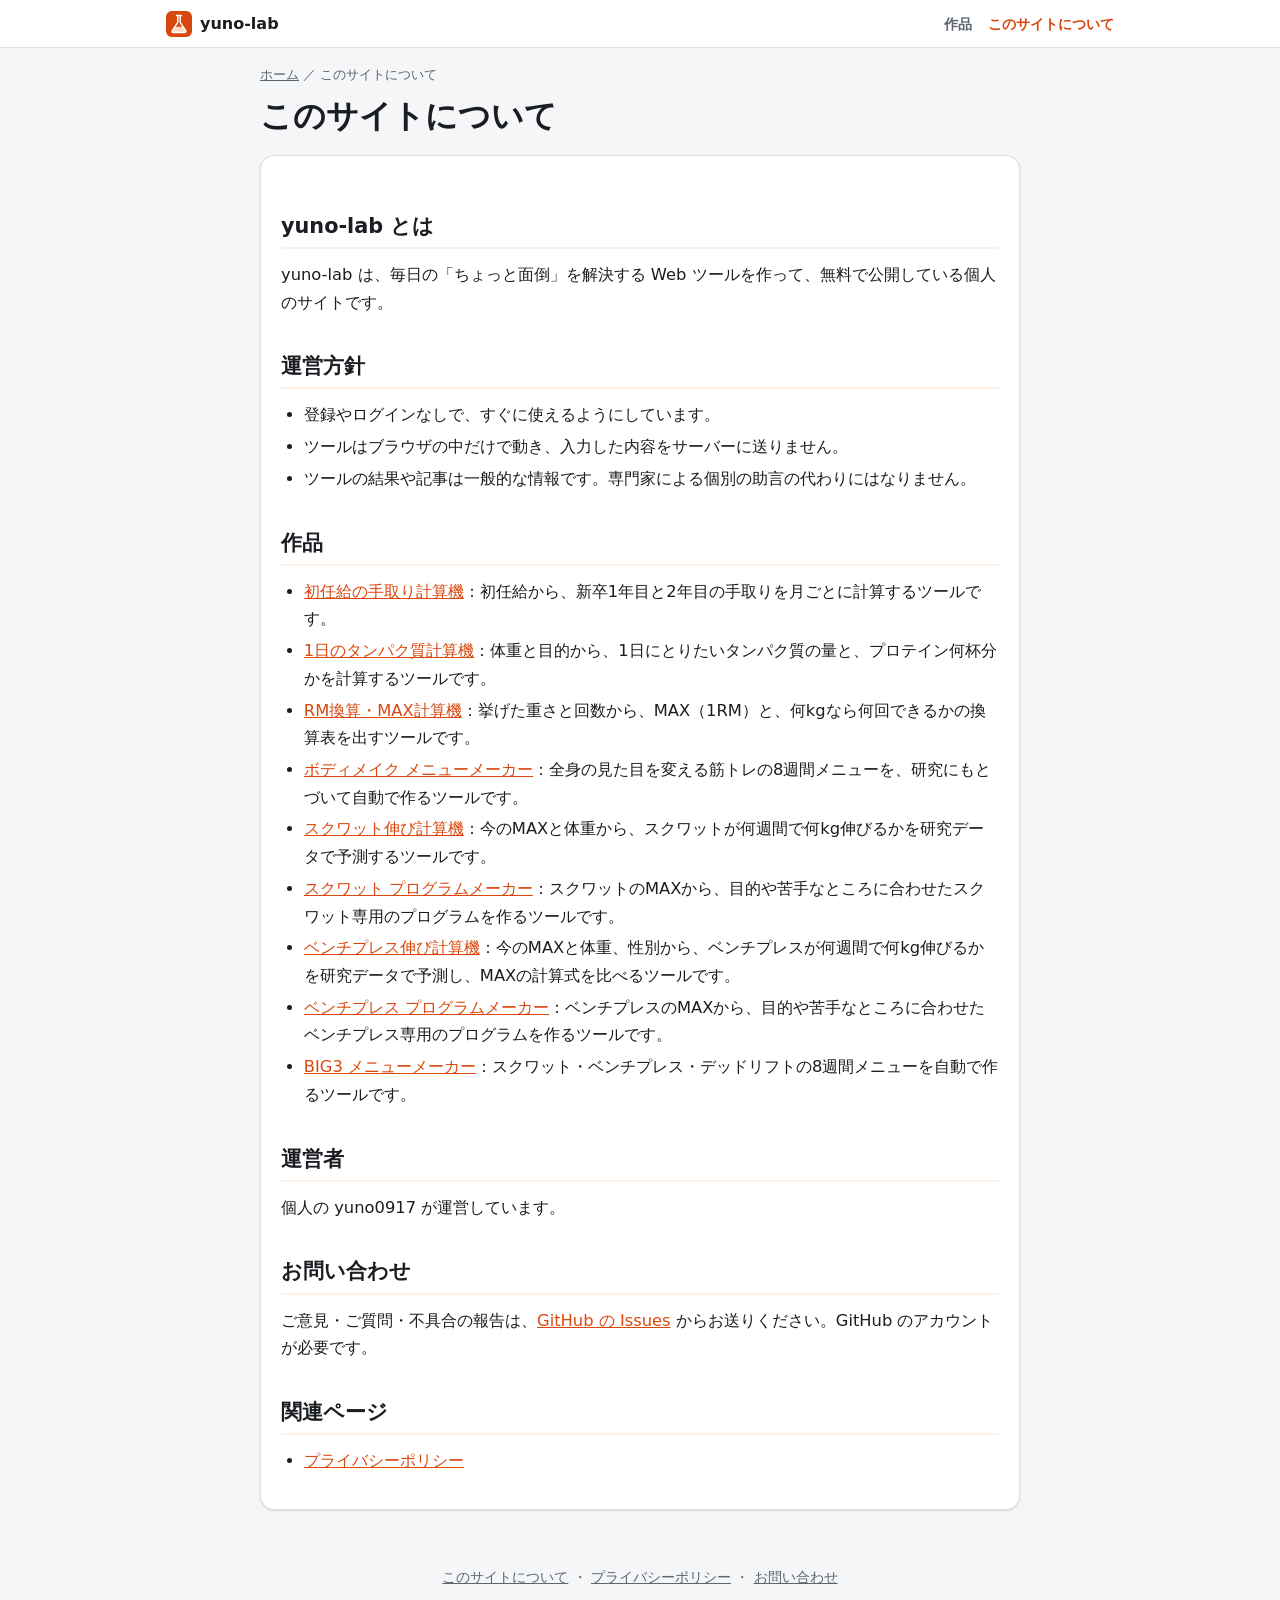
<file: about.html>
<!doctype html>
<html lang="ja">
<head>
<meta charset="utf-8">
<meta name="viewport" content="width=device-width, initial-scale=1, viewport-fit=cover">
<title>このサイトについて｜yuno-lab</title>
<meta name="description" content="yuno-lab の目的、運営方針、運営者とお問い合わせ先をまとめています。">
<link rel="canonical" href="https://yuno-lab.com/about.html">
<meta name="theme-color" content="#d9480f">
<link rel="icon" href="/favicon.svg" type="image/svg+xml">
<link rel="stylesheet" href="/assets/style.css">
<script async src="https://pagead2.googlesyndication.com/pagead/js/adsbygoogle.js?client=ca-pub-7280043806672538"
     crossorigin="anonymous"></script>
</head>
<body>

<nav class="topnav" aria-label="サイト内">
  <div class="wrap">
    <a class="brand" href="/"><img src="/favicon.svg" alt="" width="26" height="26">yuno-lab</a>
    <ul>
      <li><a class="navlink" href="/">作品</a></li>
      <li><a class="navlink" href="/about.html" aria-current="page">このサイトについて</a></li>
    </ul>
  </div>
</nav>

<main class="wrap">
  <article class="post">
    <p class="breadcrumb"><a href="/">ホーム</a> ／ このサイトについて</p>
    <header class="post-header">
      <h1>このサイトについて</h1>
    </header>
    <div class="card post-body">
      <h2>yuno-lab とは</h2>
      <p>yuno-lab は、毎日の「ちょっと面倒」を解決する Web ツールを作って、無料で公開している個人のサイトです。</p>

      <h2>運営方針</h2>
      <ul>
        <li>登録やログインなしで、すぐに使えるようにしています。</li>
        <li>ツールはブラウザの中だけで動き、入力した内容をサーバーに送りません。</li>
        <li>ツールの結果や記事は一般的な情報です。専門家による個別の助言の代わりにはなりません。</li>
      </ul>

      <h2>作品</h2>
      <ul>
        <li><a href="/shoninkyu/">初任給の手取り計算機</a>：初任給から、新卒1年目と2年目の手取りを月ごとに計算するツールです。</li>
        <li><a href="/protein-calc/">1日のタンパク質計算機</a>：体重と目的から、1日にとりたいタンパク質の量と、プロテイン何杯分かを計算するツールです。</li>
        <li><a href="/rm-calc/">RM換算・MAX計算機</a>：挙げた重さと回数から、MAX（1RM）と、何kgなら何回できるかの換算表を出すツールです。</li>
        <li><a href="/body-menu/">ボディメイク メニューメーカー</a>：全身の見た目を変える筋トレの8週間メニューを、研究にもとづいて自動で作るツールです。</li>
        <li><a href="/squat-goal/">スクワット伸び計算機</a>：今のMAXと体重から、スクワットが何週間で何kg伸びるかを研究データで予測するツールです。</li>
        <li><a href="/squat-program/">スクワット プログラムメーカー</a>：スクワットのMAXから、目的や苦手なところに合わせたスクワット専用のプログラムを作るツールです。</li>
        <li><a href="/bench-goal/">ベンチプレス伸び計算機</a>：今のMAXと体重、性別から、ベンチプレスが何週間で何kg伸びるかを研究データで予測し、MAXの計算式を比べるツールです。</li>
        <li><a href="/bench-program/">ベンチプレス プログラムメーカー</a>：ベンチプレスのMAXから、目的や苦手なところに合わせたベンチプレス専用のプログラムを作るツールです。</li>
        <li><a href="/big3-menu/">BIG3 メニューメーカー</a>：スクワット・ベンチプレス・デッドリフトの8週間メニューを自動で作るツールです。</li>
      </ul>

      <h2>運営者</h2>
      <p>個人の yuno0917 が運営しています。</p>

      <h2>お問い合わせ</h2>
      <p>ご意見・ご質問・不具合の報告は、<a href="https://github.com/yuno0917/yuno0917.github.io/issues/new/choose">GitHub の Issues</a> からお送りください。GitHub のアカウントが必要です。</p>

      <h2>関連ページ</h2>
      <ul>
        <li><a href="/privacy.html">プライバシーポリシー</a></li>
      </ul>
    </div>
  </article>
</main>

<footer class="site-footer">
  <div class="wrap">
    <a href="/about.html">このサイトについて</a>
    <span aria-hidden="true">・</span>
    <a href="/privacy.html">プライバシーポリシー</a>
    <span aria-hidden="true">・</span>
    <a href="https://github.com/yuno0917/yuno0917.github.io/issues/new/choose">お問い合わせ</a>
  </div>
</footer>

</body>
</html>
</file>
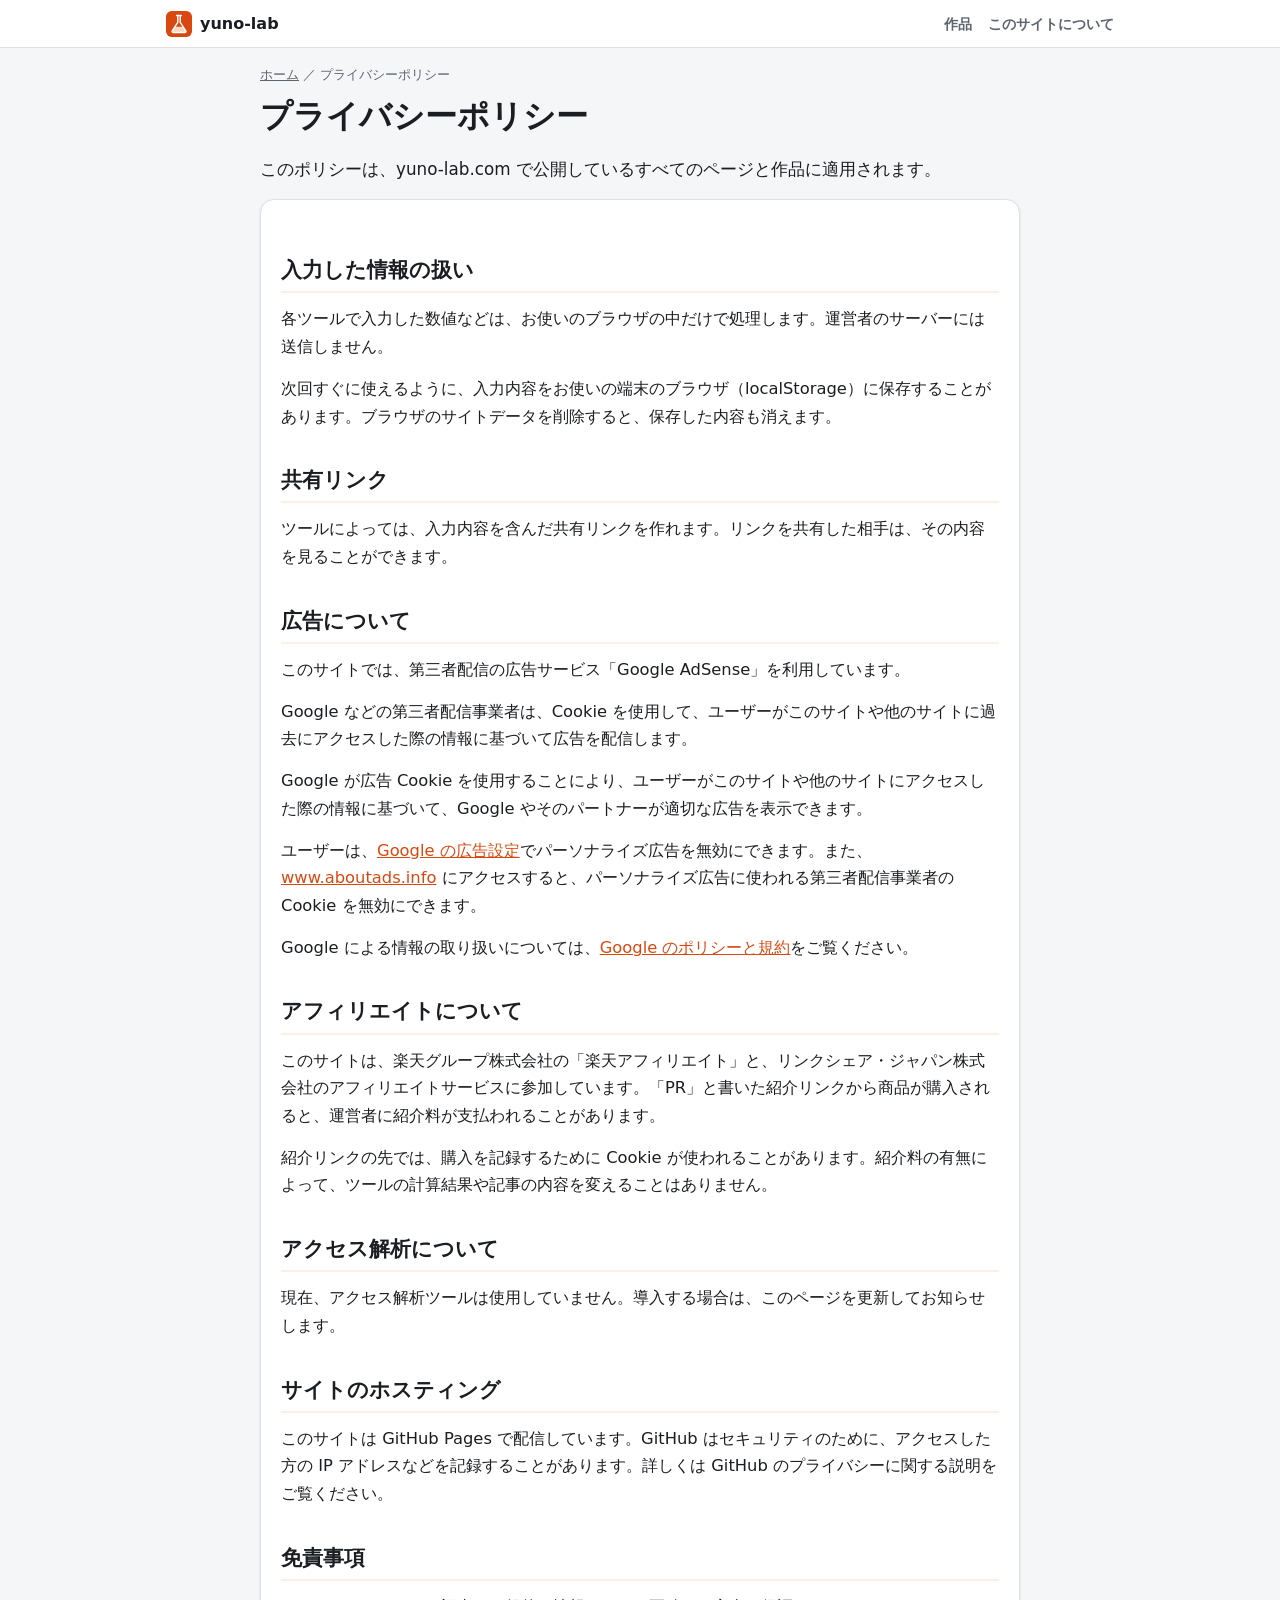
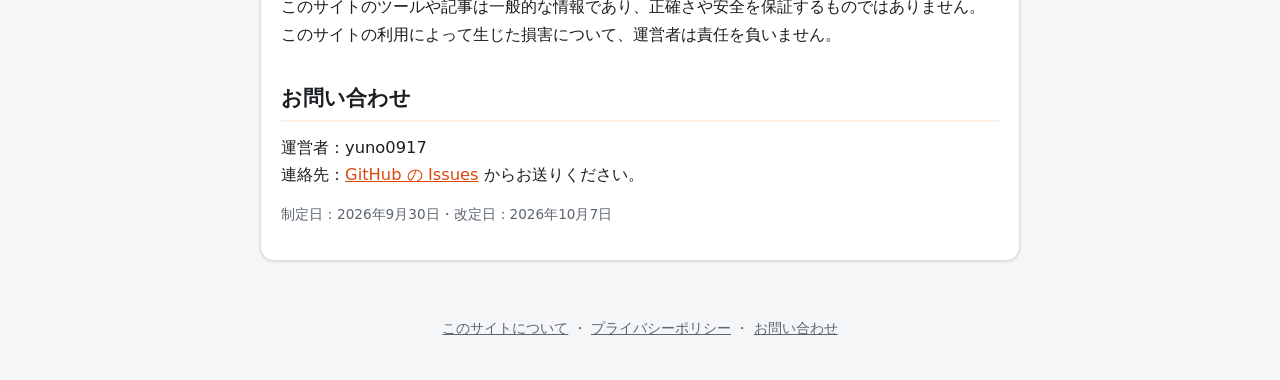
<file: privacy.html>
<!doctype html>
<html lang="ja">
<head>
<meta charset="utf-8">
<meta name="viewport" content="width=device-width, initial-scale=1, viewport-fit=cover">
<title>プライバシーポリシー｜yuno-lab</title>
<meta name="description" content="yuno-lab とその作品に共通するプライバシーポリシーです。">
<link rel="canonical" href="https://yuno-lab.com/privacy.html">
<meta name="theme-color" content="#d9480f">
<link rel="icon" href="/favicon.svg" type="image/svg+xml">
<link rel="stylesheet" href="/assets/style.css">
<script async src="https://pagead2.googlesyndication.com/pagead/js/adsbygoogle.js?client=ca-pub-7280043806672538"
     crossorigin="anonymous"></script>
</head>
<body>

<nav class="topnav" aria-label="サイト内">
  <div class="wrap">
    <a class="brand" href="/"><img src="/favicon.svg" alt="" width="26" height="26">yuno-lab</a>
    <ul>
      <li><a class="navlink" href="/">作品</a></li>
      <li><a class="navlink" href="/about.html">このサイトについて</a></li>
    </ul>
  </div>
</nav>

<main class="wrap">
  <article class="post">
    <p class="breadcrumb"><a href="/">ホーム</a> ／ プライバシーポリシー</p>
    <header class="post-header">
      <h1>プライバシーポリシー</h1>
      <p class="post-lead">このポリシーは、yuno-lab.com で公開しているすべてのページと作品に適用されます。</p>
    </header>
    <div class="card post-body">
      <h2>入力した情報の扱い</h2>
      <p>各ツールで入力した数値などは、お使いのブラウザの中だけで処理します。運営者のサーバーには送信しません。</p>
      <p>次回すぐに使えるように、入力内容をお使いの端末のブラウザ（localStorage）に保存することがあります。ブラウザのサイトデータを削除すると、保存した内容も消えます。</p>

      <h2>共有リンク</h2>
      <p>ツールによっては、入力内容を含んだ共有リンクを作れます。リンクを共有した相手は、その内容を見ることができます。</p>

      <h2>広告について</h2>
      <p>このサイトでは、第三者配信の広告サービス「Google AdSense」を利用しています。</p>
      <p>Google などの第三者配信事業者は、Cookie を使用して、ユーザーがこのサイトや他のサイトに過去にアクセスした際の情報に基づいて広告を配信します。</p>
      <p>Google が広告 Cookie を使用することにより、ユーザーがこのサイトや他のサイトにアクセスした際の情報に基づいて、Google やそのパートナーが適切な広告を表示できます。</p>
      <p>ユーザーは、<a href="https://adssettings.google.com/">Google の広告設定</a>でパーソナライズ広告を無効にできます。また、<a href="https://www.aboutads.info/">www.aboutads.info</a> にアクセスすると、パーソナライズ広告に使われる第三者配信事業者の Cookie を無効にできます。</p>
      <p>Google による情報の取り扱いについては、<a href="https://policies.google.com/technologies/ads?hl=ja">Google のポリシーと規約</a>をご覧ください。</p>

      <h2>アフィリエイトについて</h2>
      <p>このサイトは、楽天グループ株式会社の「楽天アフィリエイト」と、リンクシェア・ジャパン株式会社のアフィリエイトサービスに参加しています。「PR」と書いた紹介リンクから商品が購入されると、運営者に紹介料が支払われることがあります。</p>
      <p>紹介リンクの先では、購入を記録するために Cookie が使われることがあります。紹介料の有無によって、ツールの計算結果や記事の内容を変えることはありません。</p>

      <h2>アクセス解析について</h2>
      <p>現在、アクセス解析ツールは使用していません。導入する場合は、このページを更新してお知らせします。</p>

      <h2>サイトのホスティング</h2>
      <p>このサイトは GitHub Pages で配信しています。GitHub はセキュリティのために、アクセスした方の IP アドレスなどを記録することがあります。詳しくは GitHub のプライバシーに関する説明をご覧ください。</p>

      <h2>免責事項</h2>
      <p>このサイトのツールや記事は一般的な情報であり、正確さや安全を保証するものではありません。このサイトの利用によって生じた損害について、運営者は責任を負いません。</p>

      <h2>お問い合わせ</h2>
      <p>運営者：yuno0917<br>連絡先：<a href="https://github.com/yuno0917/yuno0917.github.io/issues/new/choose">GitHub の Issues</a> からお送りください。</p>

      <p class="hint">制定日：2026年9月30日・改定日：2026年10月7日</p>
    </div>
  </article>
</main>

<footer class="site-footer">
  <div class="wrap">
    <a href="/about.html">このサイトについて</a>
    <span aria-hidden="true">・</span>
    <a href="/privacy.html">プライバシーポリシー</a>
    <span aria-hidden="true">・</span>
    <a href="https://github.com/yuno0917/yuno0917.github.io/issues/new/choose">お問い合わせ</a>
  </div>
</footer>

</body>
</html>
</file>
<file: assets/style.css>
/* BIG3 メニューメーカー */

:root {
  --bg: #f5f6f8;
  --surface: #ffffff;
  --surface-2: #f0f2f5;
  --text: #1a1d21;
  --muted: #5d6570;
  --border: #dde1e6;
  --accent: #d9480f;
  --accent-hover: #bf3f0c;
  --accent-ink: #ffffff;
  --accent-soft: #fff0e6;
  --light: #1864ab;
  --light-soft: #e7f0fa;
  --test: #a61e4d;
  --test-soft: #fcebf1;
  --acc: #5f3dc4;
  --acc-soft: #efeafd;
  --error: #c92a2a;
  --error-soft: #fdecec;
  --radius: 14px;
  --shadow: 0 1px 2px rgba(16, 24, 40, .06), 0 1px 3px rgba(16, 24, 40, .08);
  color-scheme: light;
}

@media (prefers-color-scheme: dark) {
  :root {
    --bg: #0f1216;
    --surface: #171b21;
    --surface-2: #1f252c;
    --text: #e6e8eb;
    --muted: #9aa3ad;
    --border: #2b323a;
    --accent: #ff8b4d;
    --accent-hover: #ffa06b;
    --accent-ink: #1b0d05;
    --accent-soft: #2c1a10;
    --light: #74b0f0;
    --light-soft: #132436;
    --test: #f283a9;
    --test-soft: #34161f;
    --acc: #b3a1f7;
    --acc-soft: #221c38;
    --error: #ff8787;
    --error-soft: #3a1717;
    --shadow: none;
    color-scheme: dark;
  }
}

* { box-sizing: border-box; }

html { -webkit-text-size-adjust: 100%; }

body {
  margin: 0;
  background: var(--bg);
  color: var(--text);
  font-family: "Hiragino Sans", "Hiragino Kaku Gothic ProN", "Noto Sans JP", "Yu Gothic UI", "Yu Gothic", Meiryo, system-ui, sans-serif;
  font-size: 16px;
  line-height: 1.7;
  padding-top: env(safe-area-inset-top, 0px);
  padding-bottom: env(safe-area-inset-bottom, 0px);
}

[hidden] { display: none !important; }

a { color: var(--accent); }

.wrap {
  max-width: 980px;
  margin: 0 auto;
  padding-inline: 16px;
}

/* ---- ヘッダー ---- */
.site-header { padding-block: 32px 8px; }
.eyebrow {
  display: inline-block;
  margin: 0 0 6px;
  padding: 2px 10px;
  border-radius: 999px;
  background: var(--accent-soft);
  color: var(--accent);
  font-size: .8rem;
  font-weight: 700;
}
.site-header h1 {
  margin: 0;
  font-size: clamp(1.7rem, 6vw, 2.4rem);
  line-height: 1.25;
  letter-spacing: .02em;
}
.lead { margin: 10px 0 0; color: var(--muted); max-width: 44em; }

main { padding-bottom: 32px; }

/* ---- カード ---- */
.card {
  background: var(--surface);
  border: 1px solid var(--border);
  border-radius: var(--radius);
  padding: 20px;
  margin-block: 16px;
  box-shadow: var(--shadow);
}
h2 { font-size: 1.2rem; margin: 0 0 16px; line-height: 1.4; display: flex; align-items: center; gap: 10px; }
.step-num {
  display: inline-grid;
  place-items: center;
  width: 1.7em;
  height: 1.7em;
  border-radius: 50%;
  background: var(--accent);
  color: var(--accent-ink);
  font-size: .85rem;
  flex: none;
}
.hint { color: var(--muted); font-size: .85rem; margin: 8px 0 0; }

/* ---- フォーム ---- */
fieldset { border: 0; margin: 0 0 20px; padding: 0; min-width: 0; }
legend { font-weight: 700; margin-bottom: 8px; padding: 0; }

.seg { display: flex; flex-wrap: wrap; gap: 8px; }
.seg label { position: relative; flex: 1 1 180px; }
.seg-compact label { flex-basis: 96px; }
.seg input {
  position: absolute;
  inset: 0;
  width: 100%;
  height: 100%;
  margin: 0;
  opacity: 0;
  cursor: pointer;
}
.seg span {
  display: block;
  height: 100%;
  padding: 10px 12px;
  border: 1px solid var(--border);
  border-radius: 10px;
  background: var(--surface-2);
  text-align: center;
  font-weight: 700;
  line-height: 1.4;
  cursor: pointer;
}
.seg small { display: block; margin-top: 2px; font-weight: 400; font-size: .78rem; color: var(--muted); }
.seg input:checked + span {
  border-color: var(--accent);
  background: var(--accent-soft);
  box-shadow: inset 0 0 0 1px var(--accent);
}
.seg input:focus-visible + span { outline: 3px solid var(--accent); outline-offset: 2px; }

.lifts { display: grid; gap: 10px; margin-bottom: 20px; }
.lift-row {
  display: grid;
  grid-template-columns: 15em 1fr;
  align-items: center;
  gap: 8px 12px;
  padding: 12px;
  border: 1px solid var(--border);
  border-radius: 10px;
  background: var(--surface-2);
}
.lift-name { font-weight: 700; line-height: 1.4; white-space: nowrap; }
.lift-name small { margin-left: 6px; font-weight: 400; font-size: .75rem; color: var(--muted); }
.lift-row.is-off .inputs { opacity: .45; }
.inputs { display: flex; flex-wrap: wrap; align-items: center; gap: 8px; }
.inputs .mode-reps { display: inline-flex; flex-wrap: wrap; align-items: center; gap: 8px; }
.num { display: inline-flex; align-items: center; gap: 6px; }
.num input {
  width: 6.5em;
  padding: 8px 10px;
  border: 1px solid var(--border);
  border-radius: 8px;
  background: var(--surface);
  color: var(--text);
  font: inherit;
  font-size: 1.05rem;
  font-variant-numeric: tabular-nums;
}
.num input:focus { outline: 2px solid var(--accent); outline-offset: 1px; }
.num input:disabled { cursor: not-allowed; }
.times { color: var(--muted); }
.check { display: inline-flex; align-items: center; gap: 8px; cursor: pointer; }
.check input { width: 18px; height: 18px; margin: 0; accent-color: var(--accent); flex: none; }

@media (max-width: 560px) {
  .lift-row { grid-template-columns: 1fr; }
}

.error {
  margin: 0 0 16px;
  padding: 10px 12px;
  border-radius: 8px;
  background: var(--error-soft);
  color: var(--error);
  font-weight: 700;
}

button { font: inherit; cursor: pointer; }
.primary {
  width: 100%;
  padding: 14px 20px;
  border: 0;
  border-radius: 12px;
  background: var(--accent);
  color: var(--accent-ink);
  font-size: 1.1rem;
  font-weight: 800;
  letter-spacing: .05em;
}
.primary:hover { background: var(--accent-hover); }
.primary:focus-visible, .secondary:focus-visible { outline: 3px solid var(--accent); outline-offset: 2px; }
.secondary {
  padding: 10px 16px;
  border: 1px solid var(--border);
  border-radius: 10px;
  background: var(--surface);
  color: var(--text);
  font-weight: 700;
}
.secondary:hover { border-color: var(--accent); }
.actions { display: flex; flex-wrap: wrap; gap: 8px; margin-top: 16px; }

/* ---- 結果: 概要 ---- */
.summary-meta { margin: -8px 0 12px; color: var(--muted); }
.summary-list {
  list-style: none;
  margin: 0;
  padding: 0;
  display: grid;
  grid-template-columns: repeat(auto-fit, minmax(140px, 1fr));
  gap: 8px;
}
.summary-list li {
  display: flex;
  flex-direction: column;
  padding: 10px 12px;
  border-radius: 10px;
  background: var(--surface-2);
}
.sum-name { font-weight: 700; }
.sum-val { font-variant-numeric: tabular-nums; }
.sum-tm { color: var(--muted); font-size: .85rem; font-variant-numeric: tabular-nums; }
.share-box { margin-top: 12px; }
.share-box input {
  width: 100%;
  padding: 8px 10px;
  border: 1px solid var(--border);
  border-radius: 8px;
  background: var(--surface-2);
  color: var(--text);
  font: inherit;
  font-size: .85rem;
}
.share-status { margin: 6px 0 0; color: var(--muted); font-size: .85rem; }

/* ---- 結果: 週タブ ---- */
.tabs {
  position: sticky;
  top: env(safe-area-inset-top, 0px);
  z-index: 5;
  display: flex;
  gap: 6px;
  margin-top: 8px;
  padding: 8px 2px;
  overflow-x: auto;
  background: var(--bg);
  scrollbar-width: thin;
}
.tab {
  flex: 0 0 auto;
  display: flex;
  flex-direction: column;
  align-items: center;
  min-width: 64px;
  padding: 6px 10px;
  border: 1px solid var(--border);
  border-radius: 10px;
  background: var(--surface);
  color: var(--text);
  font-weight: 700;
  line-height: 1.35;
}
.tab-tag { font-size: .7rem; color: var(--muted); }
.tab.is-light .tab-tag { color: var(--light); }
.tab.is-test .tab-tag { color: var(--test); }
.tab[aria-selected="true"] { background: var(--accent); border-color: var(--accent); color: var(--accent-ink); }
.tab[aria-selected="true"] .tab-tag { color: inherit; }
.tab:focus-visible { outline: 3px solid var(--accent); outline-offset: 2px; }

/* ---- 結果: 週と日 ---- */
.week-head h3 { margin: 12px 0 4px; font-size: 1.3rem; display: flex; align-items: center; flex-wrap: wrap; gap: 8px; }
.week-note { margin: 0 0 12px; color: var(--muted); }
.days { display: grid; grid-template-columns: repeat(auto-fill, minmax(280px, 1fr)); gap: 12px; }
.day {
  padding: 16px;
  border: 1px solid var(--border);
  border-radius: var(--radius);
  background: var(--surface);
  box-shadow: var(--shadow);
}
.day-title { margin: 0 0 10px; font-size: 1.05rem; display: flex; align-items: center; gap: 8px; }
.ex-list { list-style: none; margin: 0; padding: 0; display: grid; gap: 10px; }
.ex {
  padding: 10px 12px;
  border-left: 4px solid var(--accent);
  border-radius: 10px;
  background: var(--surface-2);
}
.ex.is-light { border-left-color: var(--light); }
.ex.ex-acc { border-left-color: var(--acc); }
.ex-top { display: flex; align-items: center; gap: 6px; font-weight: 700; }
.ex-load { display: flex; align-items: baseline; flex-wrap: wrap; gap: 4px 12px; }
.ex-weight { font-size: 1.65rem; font-weight: 800; line-height: 1.2; font-variant-numeric: tabular-nums; }
.ex-weight small { margin-left: 2px; font-size: .9rem; font-weight: 700; }
.ex-sets { font-weight: 700; }
.ex-meta { display: flex; flex-wrap: wrap; gap: 2px 14px; color: var(--muted); font-size: .85rem; }

.badge {
  display: inline-block;
  padding: 1px 8px;
  border-radius: 999px;
  background: var(--accent-soft);
  color: var(--accent);
  font-size: .72rem;
  font-weight: 700;
  line-height: 1.6;
  white-space: nowrap;
}
.badge-light { background: var(--light-soft); color: var(--light); }
.badge-test { background: var(--test-soft); color: var(--test); }
.badge-acc { background: var(--acc-soft); color: var(--acc); }

.day-test { border-color: var(--test); }
.day-lead { margin: 0 0 12px; color: var(--muted); font-size: .88rem; }
.test-lift { margin-bottom: 14px; padding: 10px 12px; border-radius: 10px; background: var(--surface-2); }
.test-lift h5 { margin: 0 0 4px; font-size: 1rem; }
.test-steps { margin: 0; padding-left: 1.4em; font-variant-numeric: tabular-nums; }
.test-steps li { margin: 3px 0; line-height: 1.45; }
.ts-weight { font-weight: 700; }
.ts-note { display: block; color: var(--muted); font-size: .8rem; }
.test-steps li.is-attempt .ts-weight { color: var(--test); }
.test-next { margin: 6px 0 0; font-size: .88rem; }

.warmup-note { margin-top: 16px; color: var(--muted); font-size: .9rem; }

/* ---- 解説 ---- */
.article h2 { margin-top: 32px; }
.article h2:first-child { margin-top: 0; }
.article h3 { margin: 18px 0 4px; font-size: 1rem; }
.article p { margin: 0 0 8px; }
.article ol { padding-left: 1.3em; }
.table-wrap { overflow-x: auto; margin-top: 12px; }
.plan-table { width: 100%; min-width: 320px; border-collapse: collapse; font-size: .92rem; font-variant-numeric: tabular-nums; }
.plan-table caption { text-align: left; color: var(--muted); font-size: .85rem; padding-bottom: 6px; }
.plan-table th, .plan-table td { padding: 8px 10px; border-bottom: 1px solid var(--border); text-align: left; white-space: nowrap; }
.plan-table thead th { background: var(--surface-2); }
.plan-table tr.is-light td { color: var(--light); }
.plan-table tr.is-test td { color: var(--test); }
.disclaimer { padding: 12px 16px; border-radius: 10px; background: var(--surface-2); font-size: .9rem; }
.disclaimer p:last-child { margin-bottom: 0; }

/* ---- フッター ---- */
.site-footer { padding-block: 8px 40px; text-align: center; color: var(--muted); font-size: .85rem; }
.site-footer a { color: inherit; }

/* ---- プライバシーポリシーなど本文ページ ---- */
.doc h2 { margin-top: 28px; }
.doc h2:first-of-type { margin-top: 0; }
.doc ul { padding-left: 1.3em; }
.back-link { display: inline-block; margin-top: 16px; }

/* ---- 上部ナビ ---- */
.topnav { border-bottom: 1px solid var(--border); background: var(--surface); }
.topnav .wrap {
  display: flex;
  flex-wrap: wrap;
  align-items: center;
  justify-content: space-between;
  gap: 6px 16px;
  padding-block: 10px;
}
.brand { display: inline-flex; align-items: center; gap: 8px; color: var(--text); font-weight: 800; text-decoration: none; }
.brand img { width: 26px; height: 26px; }
.topnav ul { display: flex; flex-wrap: wrap; gap: 4px 16px; margin: 0; padding: 0; list-style: none; }
.navlink { color: var(--muted); font-size: .9rem; font-weight: 700; text-decoration: none; }
.navlink:hover, .navlink[aria-current="page"] { color: var(--accent); }

/* ---- 記事ページ ---- */
.post { max-width: 760px; margin-inline: auto; }
.breadcrumb { margin: 16px 0 0; color: var(--muted); font-size: .8rem; }
.breadcrumb a { color: inherit; }
.post-header h1 { margin: 8px 0; font-size: clamp(1.5rem, 5vw, 2rem); line-height: 1.4; }
.post-meta { margin: 0; color: var(--muted); font-size: .85rem; }
.post-lead { margin: 16px 0 0; font-size: 1.05rem; }
.post-body { font-size: 1.02rem; }
.post-body h2 {
  display: block;
  margin: 36px 0 12px;
  padding-bottom: 6px;
  border-bottom: 2px solid var(--accent-soft);
  font-size: 1.3rem;
}
.post-body h3 { margin: 24px 0 8px; font-size: 1.08rem; }
.post-body p { margin: 0 0 14px; }
.post-body ul, .post-body ol { margin: 0 0 14px; padding-left: 1.4em; }
.post-body li { margin: 4px 0; }
.toc { margin: 20px 0 8px; padding: 12px 16px; border-radius: 10px; background: var(--surface-2); }
.toc p { margin: 0 0 4px; font-weight: 700; }
.toc ol { margin: 0; padding-left: 1.3em; }
.toc a { color: var(--text); }
.callout { margin: 16px 0; padding: 12px 16px; border-left: 4px solid var(--accent); border-radius: 0 10px 10px 0; background: var(--accent-soft); }
.callout.warn { border-left-color: var(--test); background: var(--test-soft); }
.callout.info { border-left-color: var(--light); background: var(--light-soft); }
.callout p:last-child, .callout ul:last-child { margin-bottom: 0; }
.data-table { width: 100%; min-width: 320px; border-collapse: collapse; font-size: .92rem; font-variant-numeric: tabular-nums; }
.data-table caption { padding-bottom: 6px; color: var(--muted); font-size: .85rem; text-align: left; }
.data-table th, .data-table td { padding: 8px 10px; border-bottom: 1px solid var(--border); text-align: left; vertical-align: top; }
.data-table thead th { background: var(--surface-2); white-space: nowrap; }
.cta { margin: 36px 0 8px; padding: 20px; border-radius: var(--radius); background: var(--accent-soft); text-align: center; }
.cta p { margin: 0 0 12px; font-weight: 700; }
.btn-link {
  display: inline-block;
  padding: 12px 22px;
  border-radius: 12px;
  background: var(--accent);
  color: var(--accent-ink);
  font-weight: 800;
  text-decoration: none;
}
.btn-link:hover { background: var(--accent-hover); }
.btn-link:focus-visible { outline: 3px solid var(--accent); outline-offset: 2px; }
.section-title { display: block; margin: 32px 0 12px; font-size: 1.1rem; }
.article-list {
  display: grid;
  grid-template-columns: repeat(auto-fill, minmax(260px, 1fr));
  gap: 12px;
  margin: 0;
  padding: 0;
  list-style: none;
}
.article-list a {
  display: block;
  height: 100%;
  padding: 16px;
  border: 1px solid var(--border);
  border-radius: var(--radius);
  background: var(--surface);
  color: var(--text);
  text-decoration: none;
  box-shadow: var(--shadow);
}
.article-list a:hover { border-color: var(--accent); }
.al-title { display: block; margin-bottom: 6px; font-weight: 800; line-height: 1.45; }
.al-desc { display: block; color: var(--muted); font-size: .88rem; line-height: 1.6; }
.calc {
  display: flex;
  flex-wrap: wrap;
  align-items: center;
  gap: 8px;
  margin: 12px 0 16px;
  padding: 16px;
  border-radius: 10px;
  background: var(--surface-2);
}
.calc-result { width: 100%; margin: 4px 0 0 !important; font-size: 1.2rem; font-weight: 800; font-variant-numeric: tabular-nums; }

/* ---- 印刷 ---- */
@media print {
  :root {
    --bg: #fff; --surface: #fff; --surface-2: #f3f4f6; --text: #000; --muted: #444; --border: #bbb;
    --accent: #b33c0c; --accent-soft: #fff; --light: #14508a; --light-soft: #fff;
    --test: #8a1a40; --test-soft: #fff; --acc: #4a2fa0; --acc-soft: #fff; --shadow: none;
    color-scheme: light;
  }
  body { font-size: 11pt; }
  .topnav, .site-header .eyebrow, .lead, #form-section, .tabs, .actions, .share-box, .article, .more-articles, .site-footer, .day-test button { display: none !important; }
  .site-header { padding-block: 0; }
  .week-panel[hidden] { display: block !important; }
  .week-panel { break-after: page; }
  .days { grid-template-columns: repeat(2, 1fr); }
  .day, .ex, .test-lift { break-inside: avoid; }
}

/* ---- トップページの作品カード ---- */
.work-list { display: grid; gap: 16px; margin: 0; padding: 0; list-style: none; }
.work-card {
  display: grid;
  grid-template-columns: minmax(0, 1fr);
  overflow: hidden;
  border: 1px solid var(--border);
  border-radius: var(--radius);
  background: var(--surface);
  box-shadow: var(--shadow);
}
@media (min-width: 720px) { .work-card { grid-template-columns: 1fr 1fr; } }
.work-thumb { display: block; }
.work-thumb img { display: block; width: 100%; height: 100%; object-fit: cover; aspect-ratio: 1200 / 630; }
.work-body { padding: 20px; }
.work-body h3 { margin: 0 0 8px; font-size: 1.25rem; }
.work-body h3 a { color: var(--text); text-decoration: none; }
.work-body p { margin: 0 0 16px; color: var(--muted); }
</file>
